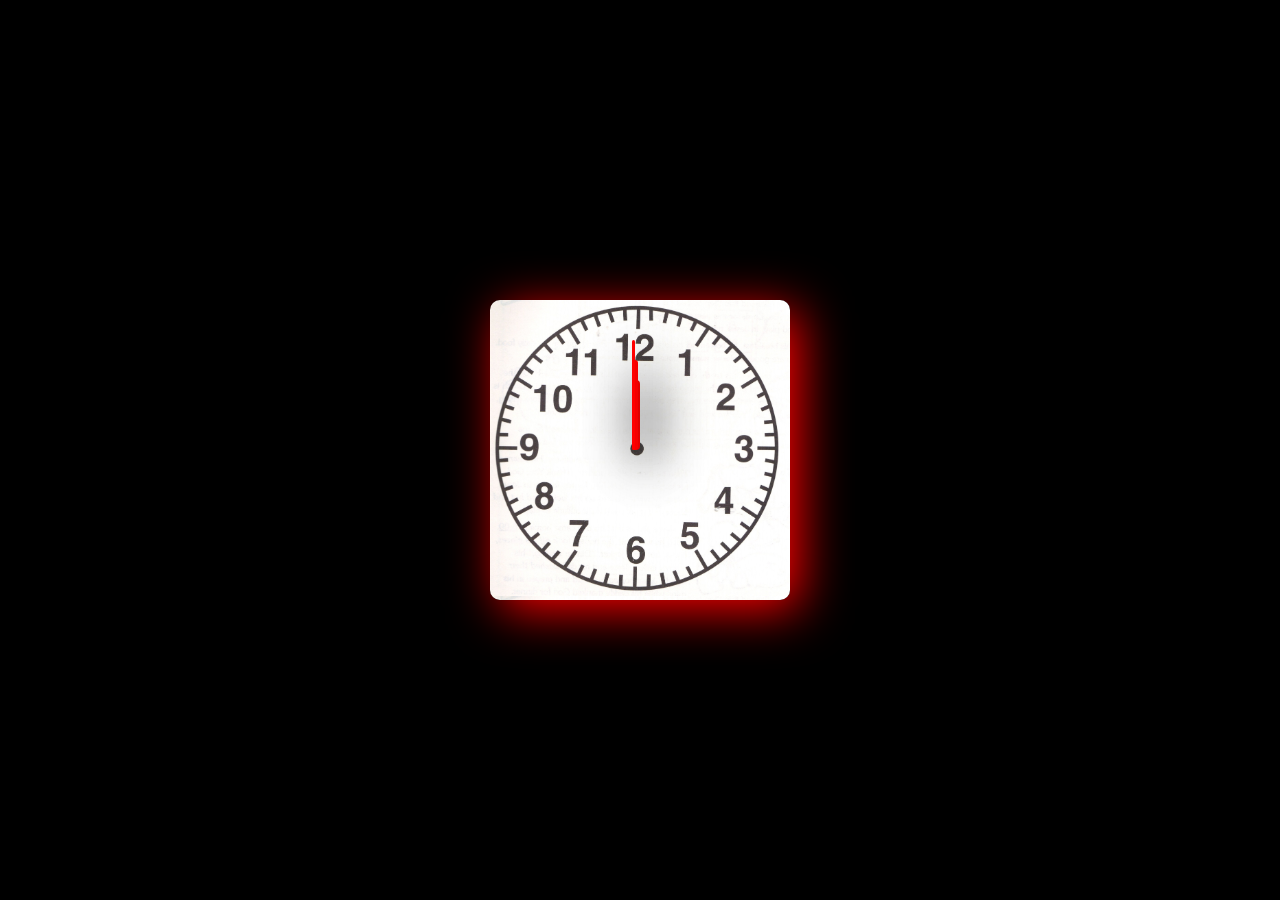
<file: analog clock/index.html>
<!DOCTYPE html>
<html lang="en">
<head>
    <meta charset="UTF-8">
    <meta name="viewport" content="width=device-width, initial-scale=1.0">
    <title>Analog Clock</title>
</head>
<style>
    *{margin: 0;padding: 0;}
    body{
        background-color: black;
    }
    .content{
        height: 100vh;
        display: flex;
        justify-content: center;
        align-items: center;
    }
    .clock{
        background-image: url("rTjKp5Kec.jpg");
        width: 300px;
        height: 300px;
        background-size: contain;
        position: absolute;
        box-shadow: 10px 10px 50px red;
        border-radius: 10px;
      
    }
    .hour, .minut , .sec{
        background-color: red;
        border-radius: 5px;
        transform-origin: bottom;
        box-shadow: 10px 10px 50px black;

    }
    .hour{
        height: 70px;
        width: 8px;
        position: absolute;
        top: 80px;
        left: 142px;
    }
    .minut{
        height: 90px;
        width: 6px;
        position:absolute;
        top: 60px;
        left: 142px;
    }
    .sec{
        height: 110px;
        width: 3px;
        position:absolute;
        top: 40px;
        left: 142px;
    }
 
</style>
<body>
    <div class="content">
        <div class="clock">
            <div class="hour"></div>
            <div class="minut"></div>
            <div class="sec"></div>
        </div>
    </div>
</body>
<script>
    setInterval(()=>{
        d= new Date()
        htime=d.getHours()
        mtime=d.getMinutes()
        stime=d.getSeconds()
        hrotation=30*htime+mtime/2
        mrotation=6*mtime
        srotation=6*stime
        // console.log(srotation)
        document.querySelector(".hour").style.transform=`rotate(${hrotation}deg)`
        document.querySelector(".minut").style.transform=`rotate(${mrotation}deg)`
        document.querySelector(".sec").style.transform=`rotate(${srotation}deg)`
    },1000)
</script>
</html>
</file>
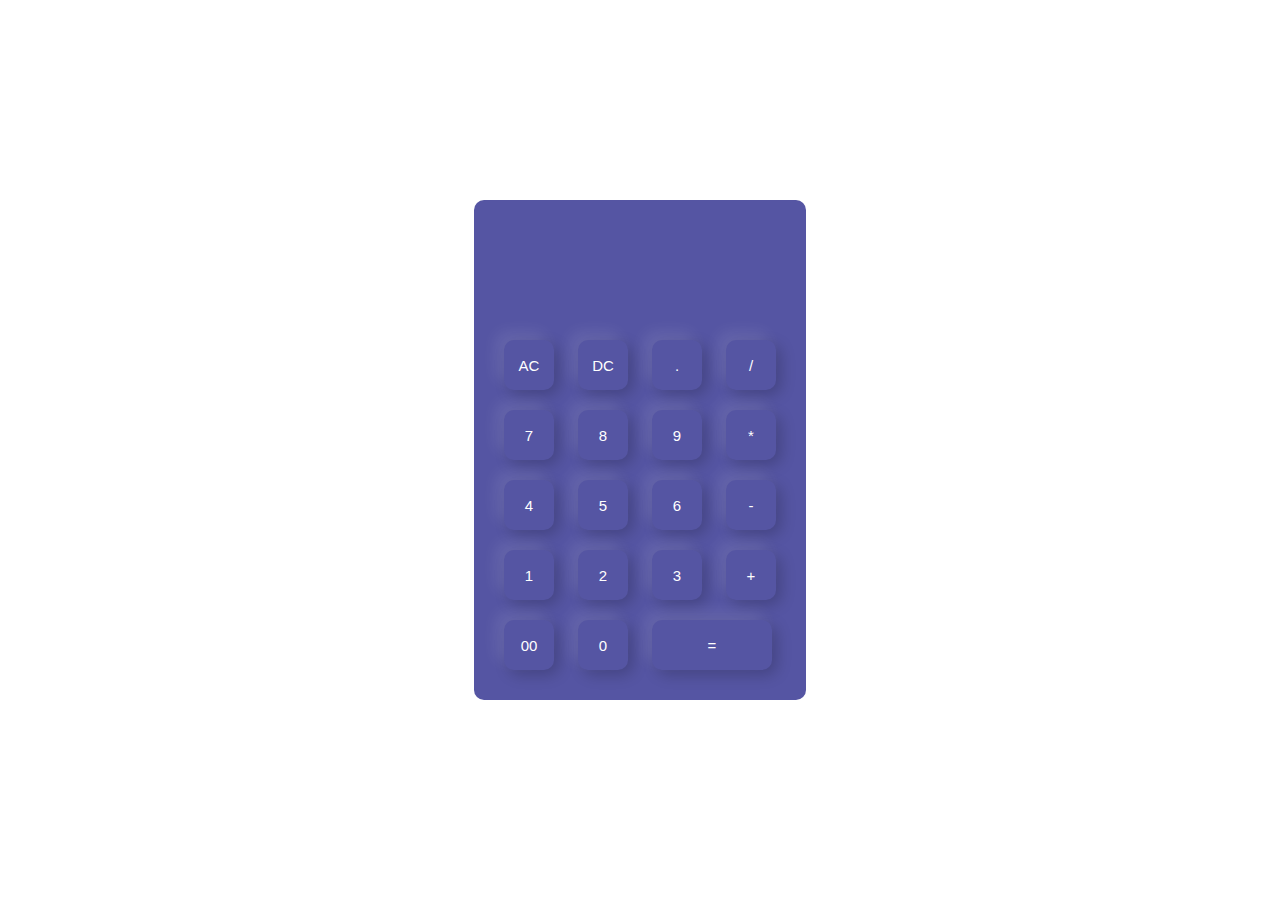
<file: calculator/index.html>
<!DOCTYPE html>
<html lang="en">
<head>
    <meta charset="UTF-8">
    <meta name="viewport" content="width=device-width, initial-scale=1.0">
    <title>Document</title>
</head>
<style>
    *{
        padding: 0;margin: 0;
    }
    .content{
        height: 100vh;
        display: flex;
        justify-content: center;
        align-items: center;
    }
    .calculator{
        background-color:rgb(85, 85, 163);
        margin: 10px;
        padding: 20px;
        border-radius: 10px;
    }
    .calculator form input{
        border: none;
        width: 50px;
        height: 50px;
        transition:  0.7s all;
        cursor: pointer;
        /* background-color: aqua; */
        background: transparent;
        color: white;
        margin: 10px;
        font-size: 15px;
        border-radius: 10px;
        box-shadow: -8px -8px 15px rgba(255, 255, 255, 0.1), 5px 5px 15px rgba(0, 0, 0, 0.2)
    }
    .display{
        display: flex;
        justify-content: flex-end;
        margin: 20px 0px;
    }
    form .display input{
        flex: 1;
        text-align: end;
        font-size: 35px;
        box-shadow: none;
    }
    .calculator form .equal{
        width: 120px;
    }
    .calculator form input:hover{
        background-color: white;
        /* mix-blend-mode: difference; */
        color: black;
        font-size: 18px;
    }
    @media (max-width: 360px) {
        .calculator form input{
            width: 40px;
            height: 40px;
        }
    }
</style>
<body>
    <div class="content">
        <div class="calculator">
            <form >
                <div class="display">
                    <input type="text" name="display">
                </div>
                <div>
                    <input type="button" value="AC" onclick ="display.value =''">
                    <input type="button" value="DC" onclick ="display.value= display.value.toString().slice(0,-1)">
                    <input type="button" value="." onclick ="display.value +='.'">
                    <input type="button" value="/" onclick ="display.value +='/'">
                </div>
                <div>
                    <input type="button" value="7" onclick ="display.value +='7'">
                    <input type="button" value="8"  onclick ="display.value +='8'">
                    <input type="button" value="9" onclick ="display.value +='9'">
                    <input type="button" value="*" onclick ="display.value +='*'">
                </div>
                <div>
                    <input type="button" value="4" onclick ="display.value +='4'">
                    <input type="button" value="5" onclick ="display.value +='5'">
                    <input type="button" value="6" onclick ="display.value +='6'">
                    <input type="button" value="-" onclick ="display.value +='-'">
                </div>
                <div>
                    <input type="button" value="1" onclick ="display.value +='1'">
                    <input type="button" value="2" onclick ="display.value +='2'">
                    <input type="button" value="3" onclick ="display.value +='3'">
                    <input type="button" value="+" onclick ="display.value +='+'">
                </div>
                <div>
                    <input type="button" value="00" onclick ="display.value +='00'">
                    <input type="button" value="0" onclick ="display.value +='0'">
                    <input type="button" value="=" class="equal" onclick ="display.value = eval(display.value)">
                </div>
            </form>
        </div>
    </div>
</body>
</html>
</file>
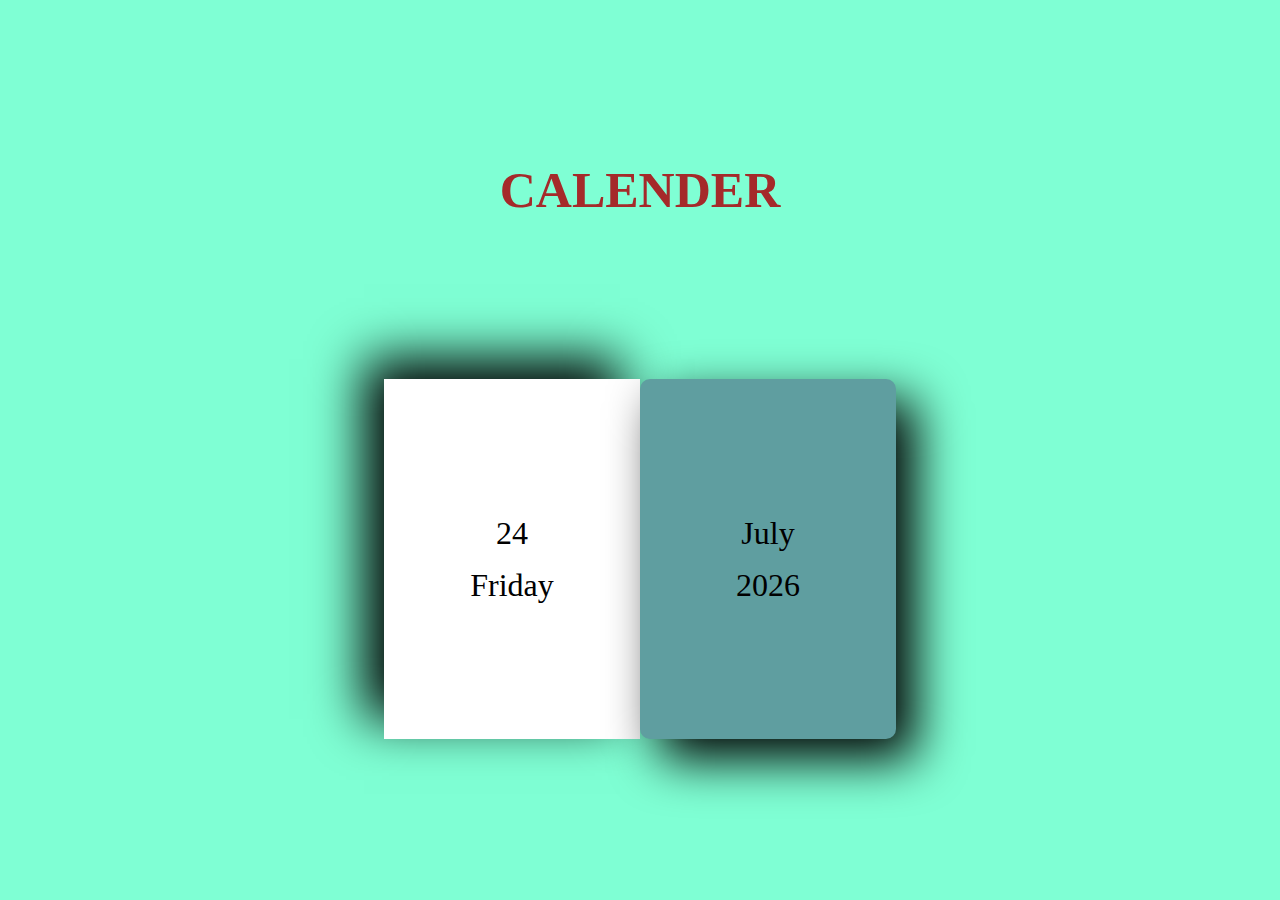
<file: calender/index.html>
<!DOCTYPE html>
<html lang="en">
<head>
    <meta charset="UTF-8">
    <meta name="viewport" content="width=device-width, initial-scale=1.0">
    <title>calender</title>
</head>
<style>
    *{
        padding: 0;margin: 0;
    }
    .container{
        height: 100vh;
        width: 100vw;
        display: flex;
        justify-content: space-evenly;
        flex-direction: column;

        align-items: center;
        background-color: aquamarine;

    }
    .calender{
        height: 40vh;
        width: 40vw;
        display: flex;
        justify-content: center;
        align-items: center;
        border-radius: 10px;
        cursor: pointer;
    }
    .right{
        width: 50%;
        height: 100%;
        background-color: white;
        font-size: xx-large;
        display: flex;
        justify-content: center;
        align-items: center;
        flex-direction: column;
        gap: 15px;
        box-shadow:  -20px -20px 50px black;
        transition: all 2s;
    }
    .left{
        display: flex;
        justify-content: center;
        align-items: center;
        flex-direction: column;
        gap: 15px;
        width: 50%;
        height: 100%;
        background-color:cadetblue;
        font-size: xx-large;
        border-radius: 10px;
        box-shadow:  20px 20px 50px black;
        transition: all 2s;
    }
    .left:hover{
        mix-blend-mode:color-dodge;
        color: black;

    }
    .right:hover{
        mix-blend-mode:color-dodge;
        color: black;
    }
    .container h1{
        color: brown;
        font-size: 50px;
    }
</style>
<body>
    <div class="container">
        <h1>CALENDER</h1>
        <div class="calender">
            <div class="right">
                <p class="date">01</p>
                <p class="day">sunday</p>
            </div>
            <div class="left">
                <p class="month">januarty</p>
                <p class="year">2020</p>
            </div>
        </div>
    </div>
</body>
<script>
    const today= new Date()
    let date = document.querySelector(".date")
    let day = document.querySelector(".day")
    let month = document.querySelector(".month")
    let year = document.querySelector(".year")

    const weekdays = ["Sunday","Monday","Tuesday","Wednesday","Thrusday","Friday","Saturday"]
    const allmonths=  [
    "January", "February", "March", "April",
    "May", "June", "July", "August",
    "September", "October", "November", "December"
]



    day.innerHTML = weekdays[today.getDay()]
    date.innerHTML = today.getDate()
    month.innerHTML = allmonths[today.getMonth()]
    year.innerHTML=today.getFullYear()

    console.log(today)
</script>
</html>
</file>
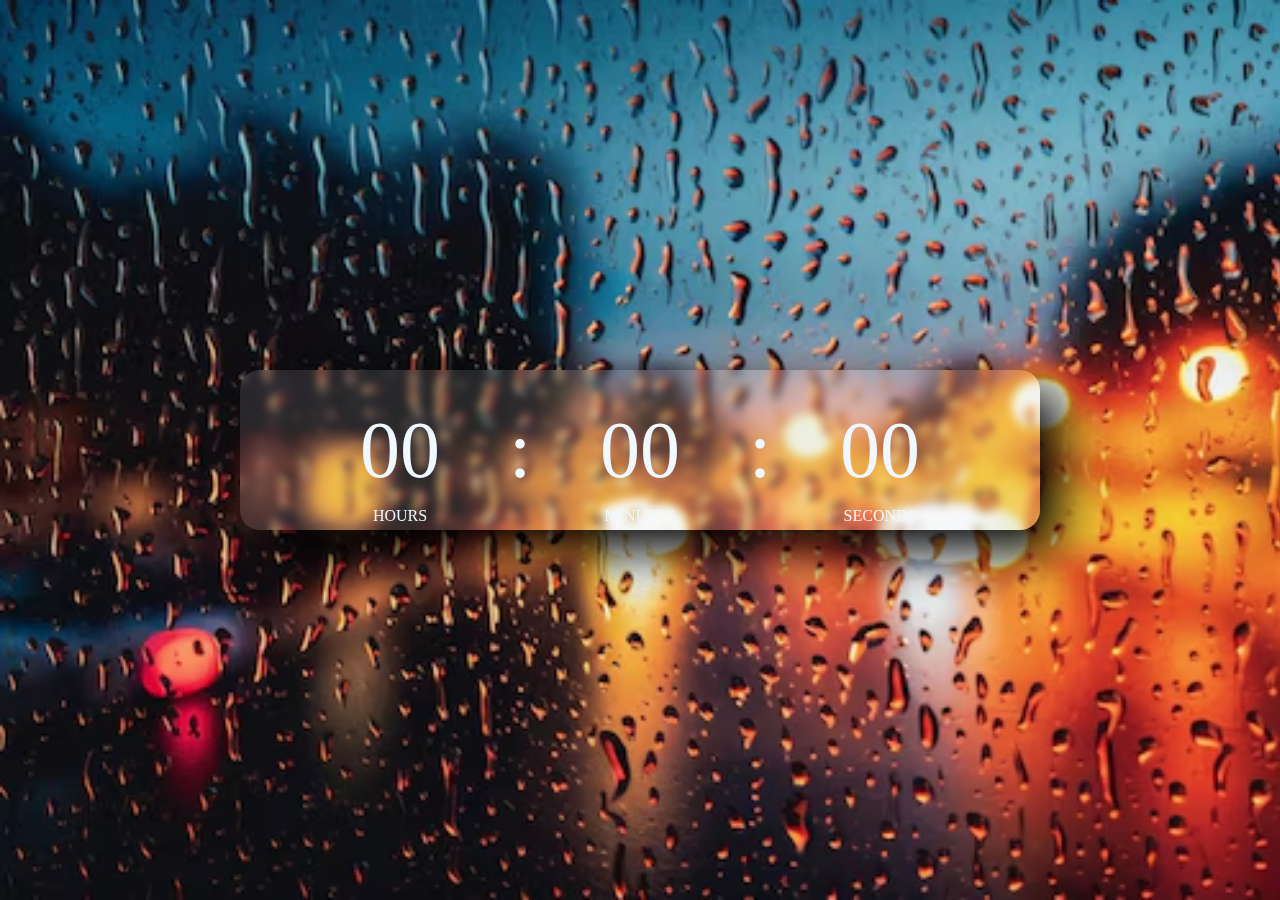
<file: CLOCK/index.html>
<!DOCTYPE html>
<html lang="en">
<head>
    <meta charset="UTF-8">
    <meta name="viewport" content="width=device-width, initial-scale=1.0">
    <title>Clock</title>
</head>
<style>
    *{
        padding: 0;margin: 0;
    }
    .content{
        width: 100%;
        min-height: 100vh;
        /* background: linear-gradient(35deg ,purple , rgb(70, 70, 236)); */
        background-image: url(rain-drops-window-background-wallpaper_783299-2653.avif);
        background-repeat: no-repeat;
        background-size: cover;
    }
    .clock{
        width: 800px;
        height: 160px;
        position: absolute;
        top: 50%;
        left: 50%;
        transform: translate(-50% , -50%);
   
    backdrop-filter: blur(5px); /* Adjust the blur strength */
    background-color: rgba(255, 255, 255, 0.1); /* Semi-transparent white */
    display: flex;
    justify-content: center;
    gap: 10px;
    border-radius: 20px;
    box-shadow: 20px 20px 50px black;
    

}
.clock span{
    font-size: 80px;
    width: 110px;
    display: flex;
    justify-content: center;
    align-items: center;
    position: relative;
    color: aliceblue;

    /* gap: 5px; */
}
.clock .hrs::after{
    content: "HOURS";
    font-size: medium;
    position: absolute;
    bottom: 5px;
    transform: translateX(-50%);
    left:50%;
}
.clock .min::after{
    content: "MINUTES";
    font-size: medium;
        position: absolute;
    bottom: 5px;
    transform: translateX(-50%);
    left:50%;
}
.clock .sec::after{
    content: "SECONDS";
    font-size: medium;
        position: absolute;
    bottom: 5px;
    transform: translateX(-50%);
    left:50%;
}



       
    
</style>
<body>
    <div class="content">
        <div class="clock">
            <span class="hrs">00</span>
            <span>:</span>
            <span class="min">00</span>
            <span>:</span>
            <span class="sec">00</span>
        </div>
    </div>
</body>
<script>
     let hrs = document.querySelector(".hrs")
     let min = document.querySelector(".min")
     let sec = document.querySelector(".sec")

     
     setInterval(()=>{
         let time =new Date()
        hrs.innerHTML=time.getHours()
        min.innerHTML=time.getMinutes()
        sec.innerHTML=time.getSeconds()
        console.log(time.getSeconds())
       
     },1000)
</script>
</html>
</file>
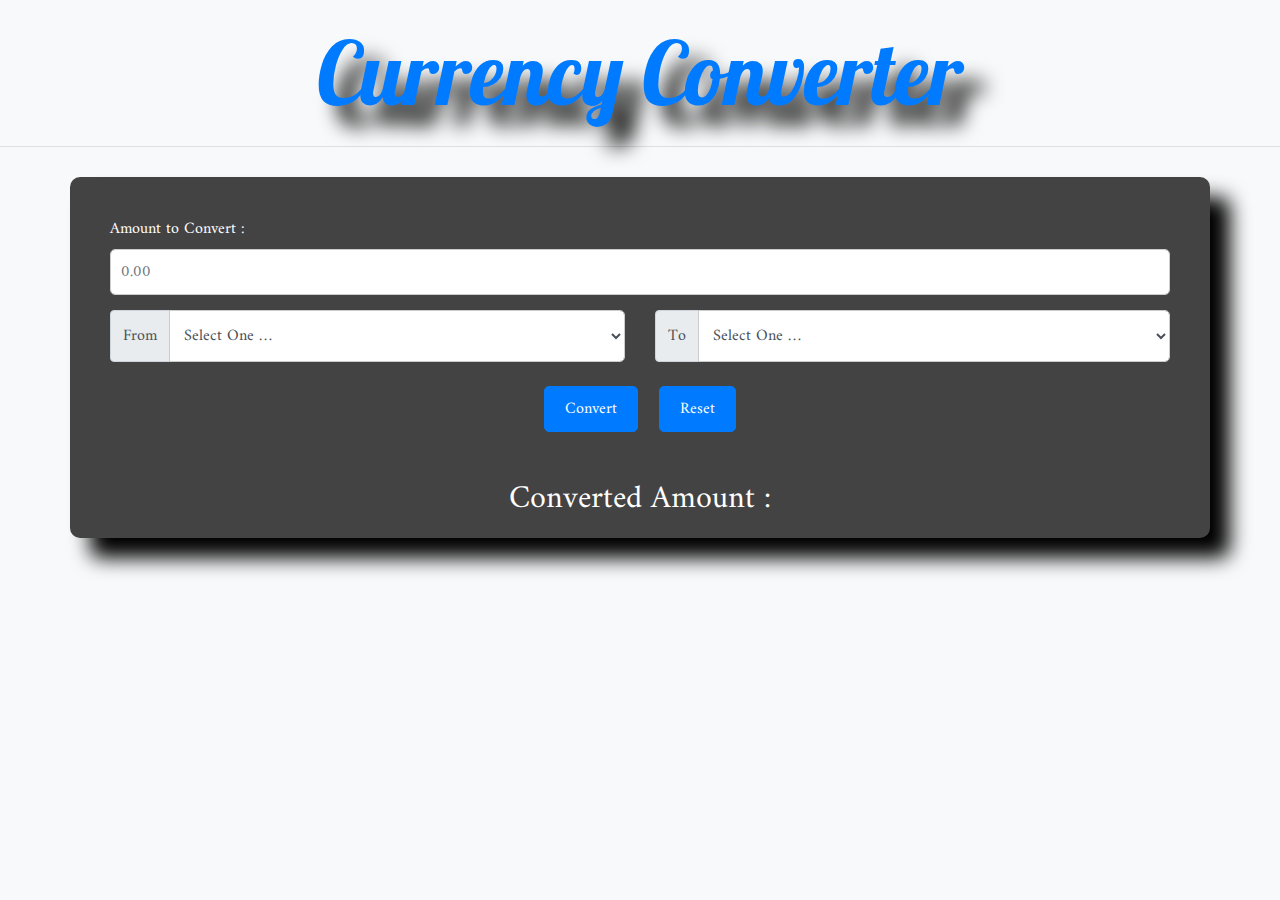
<file: curnnecy converter/index.html>
<!DOCTYPE html>
<html lang="en">

<head>
    <meta charset="UTF-8">
    <meta http-equiv="X-UA-Compatible" content="IE=edge">
    <meta name="viewport" content="width=device-width, initial-scale=1.0">
    <title>Currency Converter</title>
    <link rel="stylesheet" href=
"https://maxcdn.bootstrapcdn.com/bootstrap/4.5.2/css/bootstrap.min.css">
    <script src=
"https://ajax.googleapis.com/ajax/libs/jquery/3.5.1/jquery.min.js">
    </script>
    <script src=
"https://cdnjs.cloudflare.com/ajax/libs/popper.js/1.16.0/umd/popper.min.js">
    </script>
    <script src=
"https://maxcdn.bootstrapcdn.com/bootstrap/4.5.2/js/bootstrap.min.js">
    </script>

    <link rel="preconnect" href="https://fonts.gstatic.com">
    <link href=
"https://fonts.googleapis.com/css2?family=Amiri&family=Lobster&family=Pacifico&display=swap"
        rel="stylesheet">

    <link rel="stylesheet" href="style.css">
</head>

<body>

    <h1 class="heading text-center display-2">
        Currency Converter
    </h1>
    <hr>
    <div class="container">
        <div class="main">
            <div class="form-group">
                <label for="oamount">
                    Amount to Convert :
                </label>
                <input type="text" class="form-control searchBox" placeholder="0.00" id="oamount">
            </div>
            <div class="row">
                <div class="col-sm-6">
                    <div class="input-group mb-3">
                        <div class="input-group-prepend">
                            <span class="input-group-text">From</span>
                        </div>
                        <select class="form-control from" id="sel1">
                            <option value="">Select One …</option>
                            <option value="USD">USD</option>
                            <option value="AED">AED</option>
                            <option value="ARS">ARS</option>
                            <option value="AUD">AUD</option>
                            <option value="BGN">BGN</option>
                            <option value="BRL">BRL</option>
                            <option value="BSD">BSD</option>
                            <option value="CAD">CAD</option>
                            <option value="CHF">CHF</option>
                            <option value="CLP">CLP</option>
                            <option value="CNY">CNY</option>
                            <option value="COP">COP</option>
                            <option value="CZK">CZK</option>
                            <option value="DKK">DKK</option>
                            <option value="DOP">DOP</option>
                            <option value="EGP">EGP</option>
                            <option value="EUR">EUR</option>
                            <option value="FJD">FJD</option>
                            <option value="GBP">GBP</option>
                            <option value="GTQ">GTQ</option>
                            <option value="HKD">HKD</option>
                            <option value="HRK">HRK</option>
                            <option value="HUF">HUF</option>
                            <option value="IDR">IDR</option>
                            <option value="ILS">ILS</option>
                            <option value="INR">INR</option>
                            <option value="ISK">ISK</option>
                            <option value="JPY">JPY</option>
                            <option value="KRW">KRW</option>
                            <option value="KZT">KZT</option>
                            <option value="MVR">MVR</option>
                            <option value="MXN">MXN</option>
                            <option value="MYR">MYR</option>
                            <option value="NOK">NOK</option>
                            <option value="NZD">NZD</option>
                            <option value="PAB">PAB</option>
                            <option value="PEN">PEN</option>
                            <option value="PHP">PHP</option>
                            <option value="PKR">PKR</option>
                            <option value="PLN">PLN</option>
                            <option value="PYG">PYG</option>
                            <option value="RON">RON</option>
                            <option value="RUB">RUB</option>
                            <option value="SAR">SAR</option>
                            <option value="SEK">SEK</option>
                            <option value="SGD">SGD</option>
                            <option value="THB">THB</option>
                            <option value="TRY">TRY</option>
                            <option value="TWD">TWD</option>
                            <option value="UAH">UAH</option>
                            <option value="UYU">UYU</option>
                            <option value="ZAR">ZAR</option>
                        </select>
                    </div>
                </div>

                <div class="col-sm-6">
                    <div class="input-group mb-3">
                        <div class="input-group-prepend">
                            <span class="input-group-text">To</span>
                        </div>
                        <select class="form-control to" id="sel2">
                            <option value="">Select One …</option>
                            <option value="USD">USD</option>
                            <option value="AED">AED</option>
                            <option value="ARS">ARS</option>
                            <option value="AUD">AUD</option>
                            <option value="BGN">BGN</option>
                            <option value="BRL">BRL</option>
                            <option value="BSD">BSD</option>
                            <option value="CAD">CAD</option>
                            <option value="CHF">CHF</option>
                            <option value="CLP">CLP</option>
                            <option value="CNY">CNY</option>
                            <option value="COP">COP</option>
                            <option value="CZK">CZK</option>
                            <option value="DKK">DKK</option>
                            <option value="DOP">DOP</option>
                            <option value="EGP">EGP</option>
                            <option value="EUR">EUR</option>
                            <option value="FJD">FJD</option>
                            <option value="GBP">GBP</option>
                            <option value="GTQ">GTQ</option>
                            <option value="HKD">HKD</option>
                            <option value="HRK">HRK</option>
                            <option value="HUF">HUF</option>
                            <option value="IDR">IDR</option>
                            <option value="ILS">ILS</option>
                            <option value="INR">INR</option>
                            <option value="ISK">ISK</option>
                            <option value="JPY">JPY</option>
                            <option value="KRW">KRW</option>
                            <option value="KZT">KZT</option>
                            <option value="MVR">MVR</option>
                            <option value="MXN">MXN</option>
                            <option value="MYR">MYR</option>
                            <option value="NOK">NOK</option>
                            <option value="NZD">NZD</option>
                            <option value="PAB">PAB</option>
                            <option value="PEN">PEN</option>
                            <option value="PHP">PHP</option>
                            <option value="PKR">PKR</option>
                            <option value="PLN">PLN</option>
                            <option value="PYG">PYG</option>
                            <option value="RON">RON</option>
                            <option value="RUB">RUB</option>
                            <option value="SAR">SAR</option>
                            <option value="SEK">SEK</option>
                            <option value="SGD">SGD</option>
                            <option value="THB">THB</option>
                            <option value="TRY">TRY</option>
                            <option value="TWD">TWD</option>
                            <option value="UAH">UAH</option>
                            <option value="UYU">UYU</option>
                            <option value="ZAR">ZAR</option>
                        </select>
                    </div>
                </div>
            </div>

            <div class="text-center">

                <!-- convert button -->
                <button class="btn btn-primary convert m-2" type="submit">
                    Convert
                </button>
                <!-- reset button -->
                <button class="btn btn-primary m-2" onclick="clearVal()">
                    Reset
                </button>
            </div>

        </div>

        <div id="finalAmount" class="text-center">

            <!-- Display the converted amount -->
            <h2>Converted Amount :
                <span class="finalValue" style="color:green;">
                </span>
            </h2>
        </div>
    </div>

    <!-- linking script.js file -->
    <script src="script.js"></script>
</body>

</html>
</file>
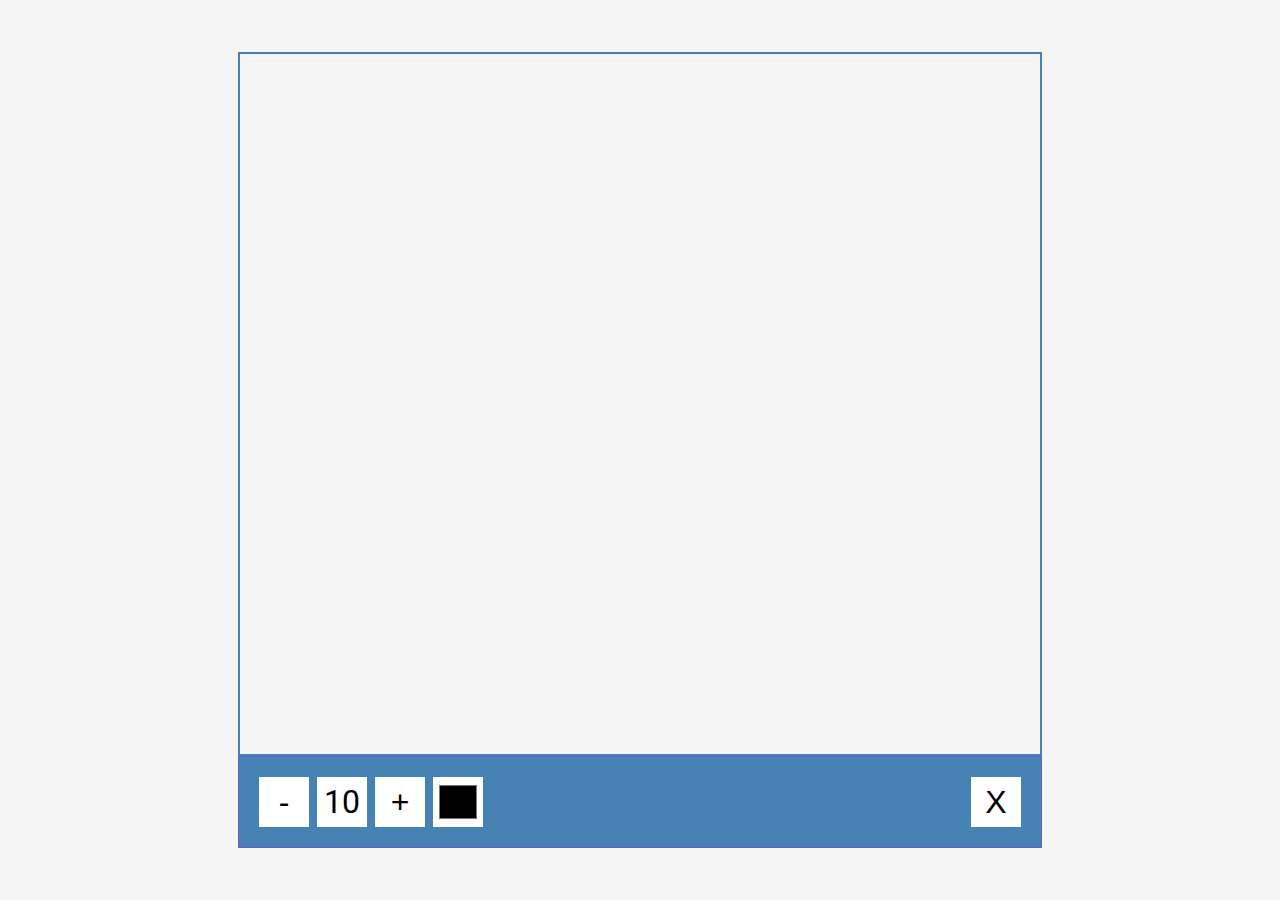
<file: drawing/index.html>
<!DOCTYPE html>
<html lang="en">
  <head>
    <meta charset="UTF-8" />
    <meta name="viewport" content="width=device-width, initial-scale=1.0" />
    <link rel="stylesheet" href="style.css" />
    <title>Drawing App</title>
  </head>
  <body>
    <canvas id="canvas" width="800" height="700"></canvas>
    <div class="toolbox">
      <button id="decrease">-</button>
      <span id="size">10</span>
      <button id="increase">+</button>
      <input type="color" id="color">
      <button id="clear">X</button>
    </div>

    <script src="script.js"></script>
  </body>
</html>
</file>
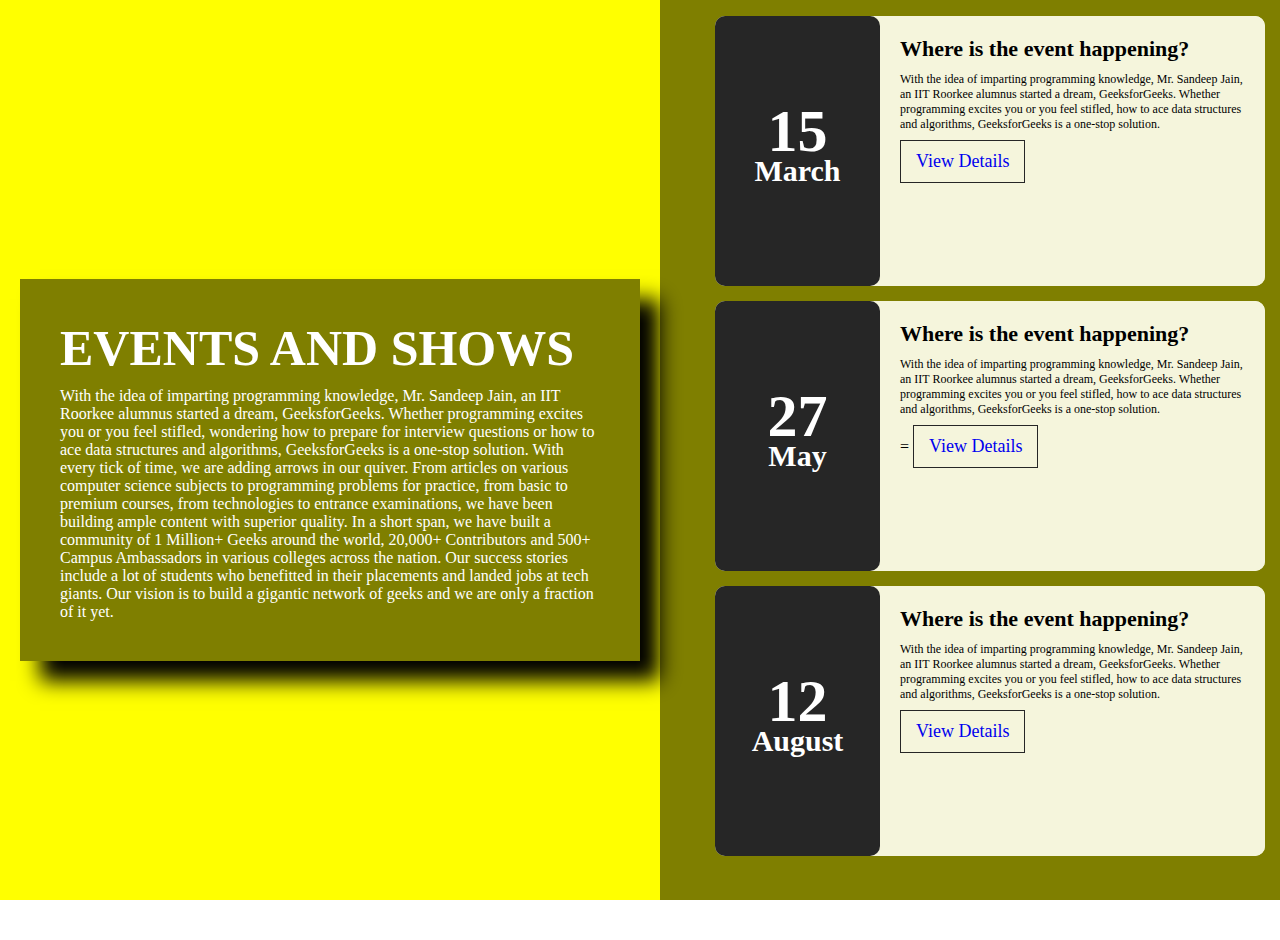
<file: event/index.html>
<!DOCTYPE html>
<html lang="en">

<head>
	<style>
		/* Styling the body */
		body {
			margin: 0;
			padding: 0;
		}
        section {
            height: 100vh ;
            width: 100vw;
            background-color: yellow;
            display: flex;
            /* flex-direction: column; */

        }
        section .leftBox{
            width: 50%;
            height: 100%;
            display: flex;
            align-items: center;
            justify-content: center;
            padding: 20px;

        }
        section .leftBox .content{
            color: #fff;
            background: rgba(0, 0, 0, 0.5);
            padding: 40px;
            transition: .5s;
			box-shadow: 20px 20px 20px black;
        }
        section .leftBox .content:hover {
                background: #e91e63;
            }
        section .leftBox .content h1 {
                margin: 0;
                padding: 0;
                font-size: 50px;
                text-transform: uppercase;
            }
            section .leftBox .content p {
                margin: 10px 0 0;
                padding: 0;
            }
        section .events {
            width: 50%;
            height: 100vh;
            background: rgba(0, 0, 0, 0.5);
        }
        section .events ul{

            list-style: none;
            /* padding: 20px; */
        }
        section .events ul li{
            list-style: none;
                background: beige;
               box-sizing: border-box;
                height: 30vh;
                margin: 15px ; 
                border-radius: 10px;
                
        }
        section .events ul li .time {
                position: relative;
                padding: 20px;
                background: #262626;
                box-sizing: border-box;
                width: 30%;
                height: 100%;
                float: left;
                text-align: center;
                transition: .5s;
                border-radius: 10px;
            }
            section .events ul li:hover .time {
                background: #e91e63;
            }
            section .events ul li .time h2 {
                position: absolute;
                margin: 0;
                padding: 0;
                top: 50%;
                left: 50%;
                transform: translate(-50%, -50%);
                color: #fff;
                font-size: 60px;
                line-height: 30px;
            }
            section .events ul li .time h2 span {
                font-size: 30px;
            }
            section .events ul li .details {
                padding: 20px;
                background:beige;
                box-sizing: border-box;
                width: 70%;
                height: 100%;
                float: left;
                border-radius: 10px;
            }
            section .events ul li .details h3 {
                position: relative;
                margin: 0;
                padding: 0;
                font-size: 22px;
            }
            section .events ul li .details p {
                position: relative;
                margin: 10px 0 0;
                padding: 0;
                font-size: 12px;
            }
            section .events ul li .details a {
                display: inline-block;
                text-decoration: none;
                padding: 10px 15px;
                border: 1.5px solid #262626;
                margin-top: 8px;
                font-size: 18px;
                transition: .5s;
            }
            section .events ul li .details a:hover {
                background: #e91e63;
                color: #fff;
                border-color: #e91e63;
            } 
			@media (width <500px) {
				section .events ul li .details p {
					font-size: 16px;
				}
			}
   
	</style>
</head>

<body>
	<section>
		<div class="leftBox">
			<div class="content">
				<h1>
					Events and Shows
				</h1>
				<p>
					With the idea of imparting programming
					knowledge, Mr. Sandeep Jain, an IIT
					Roorkee alumnus started a dream,
					GeeksforGeeks. Whether programming
					excites you or you feel stifled,
					wondering how to prepare for
					interview questions or
					how to ace data structures and
					algorithms, GeeksforGeeks is a
					one-stop solution. With every
					tick of time, we are adding arrows
					in our quiver. From articles on
					various computer science subjects
					to programming problems for practice,
					from basic to premium courses, from
					technologies to entrance examinations,
					we have been building ample content
					with superior quality. In a short
					span, we have built a community of
					1 Million+ Geeks around the world, 20,000+
					Contributors and 500+ Campus Ambassadors
					in various colleges across the nation.
					Our success stories include a lot of
					students who benefitted in their
					placements and landed jobs at tech
					giants. Our vision is to build a gigantic
					network of geeks and we are only a
					fraction of it yet.
				</p>
			</div>
		</div>
		<div class="events">
			<ul>
				<li>
					<div class="time">
						<h2>
							15 <br><span>March</span>
						</h2>
					</div>
					<div class="details">
						<h3>
							Where is the event happening?
						</h3>
						<p>
							With the idea of imparting programming
							knowledge, Mr. Sandeep Jain, an IIT
							Roorkee alumnus started a dream,
							GeeksforGeeks. Whether programming
							excites you or you feel stifled,
							how to ace data structures and
							algorithms, GeeksforGeeks is a
							one-stop solution.
						</p>
						<a href="#">View Details</a>
					</div>
					<div style="clear: both;"></div>
				</li>
				<li>
					<div class="time">
						<h2>
							27 <br><span>May</span>
						</h2>
					</div>
					<div class="details">
						<h3>
							Where is the event happening?
						</h3>
						<p>
							With the idea of imparting programming
							knowledge, Mr. Sandeep Jain, an IIT
							Roorkee alumnus started a dream,
							GeeksforGeeks. Whether programming
							excites you or you feel stifled,
							how to ace data structures and
							algorithms, GeeksforGeeks is a
							one-stop solution.
						</p>=
						<a href="#">View Details</a>
					</div>
					<div style="clear:both;"></div>
				</li>
				<li>
					<div class="time">
						<h2>
							12 <br><span>August</span>
						</h2>
					</div>
					<div class="details">
						<h3>
							Where is the event happening?
						</h3>
						<p>
							With the idea of imparting programming
							knowledge, Mr. Sandeep Jain, an IIT
							Roorkee alumnus started a dream,
							GeeksforGeeks. Whether programming
							excites you or you feel stifled,
							how to ace data structures and
							algorithms, GeeksforGeeks is a
							one-stop solution.
						</p>
						<a href="#">View Details</a>
					</div>
					<div style="clear:both;"></div>
				</li>
			</ul>
		</div>
	</section>
</body>

</html>
</file>
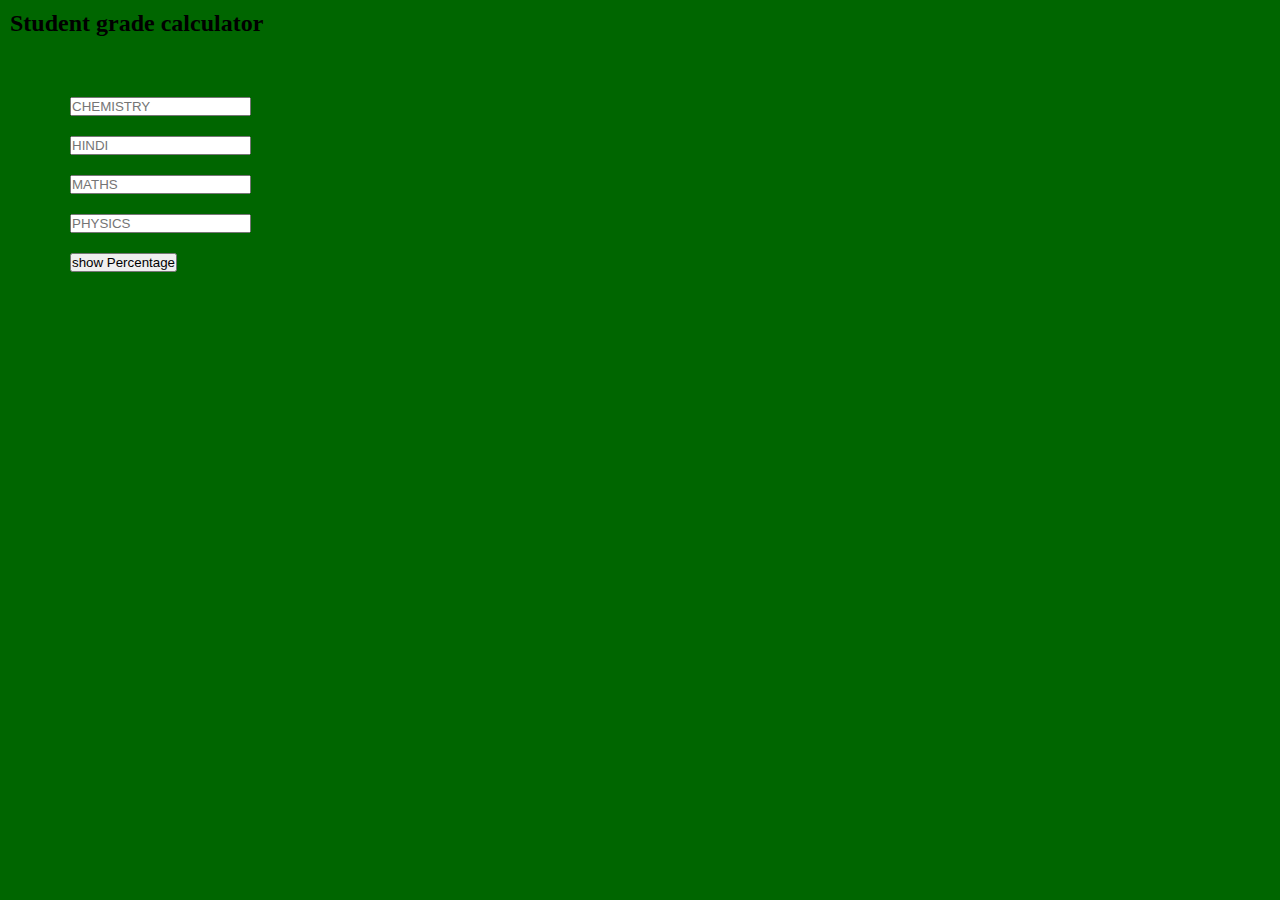
<file: grade calculator/index.html>
<!DOCTYPE html> 
<html> 
<head> 
	<title>student calculate</title> 
	<!-- link for font -->
	<link
	href= 
"https://fonts.googleapis.com/css?family=Righteous&display=swap"
	rel="stylesheet"
	/> 
	<link rel="stylesheet" href="style.css" /> 
</head> 
<body> 
	<!-- main html -->
	<div class="container"> 
	<h1>Student grade calculator</h1> 
	<div class="screen-body-item"> 
		<div class="app"> 
		<div class="form-group"> 
			<!-- option for taking the input -->
			<input
			type="text"
			class="form-control"
			placeholder="CHEMISTRY"
			id="chemistry"
			/> 
		</div> 
		<div class="form-group"> 
			<input
			type="text"
			class="form-control"
			placeholder="HINDI"
			id="hindi"
			/> 
		</div> 
		<div class="form-group"> 
			<input
			type="text"
			class="form-control"
			placeholder="MATHS"
			id="maths"
			/> 
		</div> 
		<div class="form-group"> 
			<input
			type="text"
			class="form-control"
			placeholder="PHYSICS"
			id="phy"
			/> 
		</div> 
		<div> 
			<input
			type="button"
			value="show Percentage"
			class="form-button"
			onclick="calculate()"
			/> 
		</div> 
		</div> 
	</div> 
	<!-- for showing the result-->
	<div class="form-group showdata"> 
		<p id="showdata"></p> 
	</div> 
	</div> 
	<!--adding external javascript file-->
	<script src="script.js"></script> 
</body> 
</html>
</file>
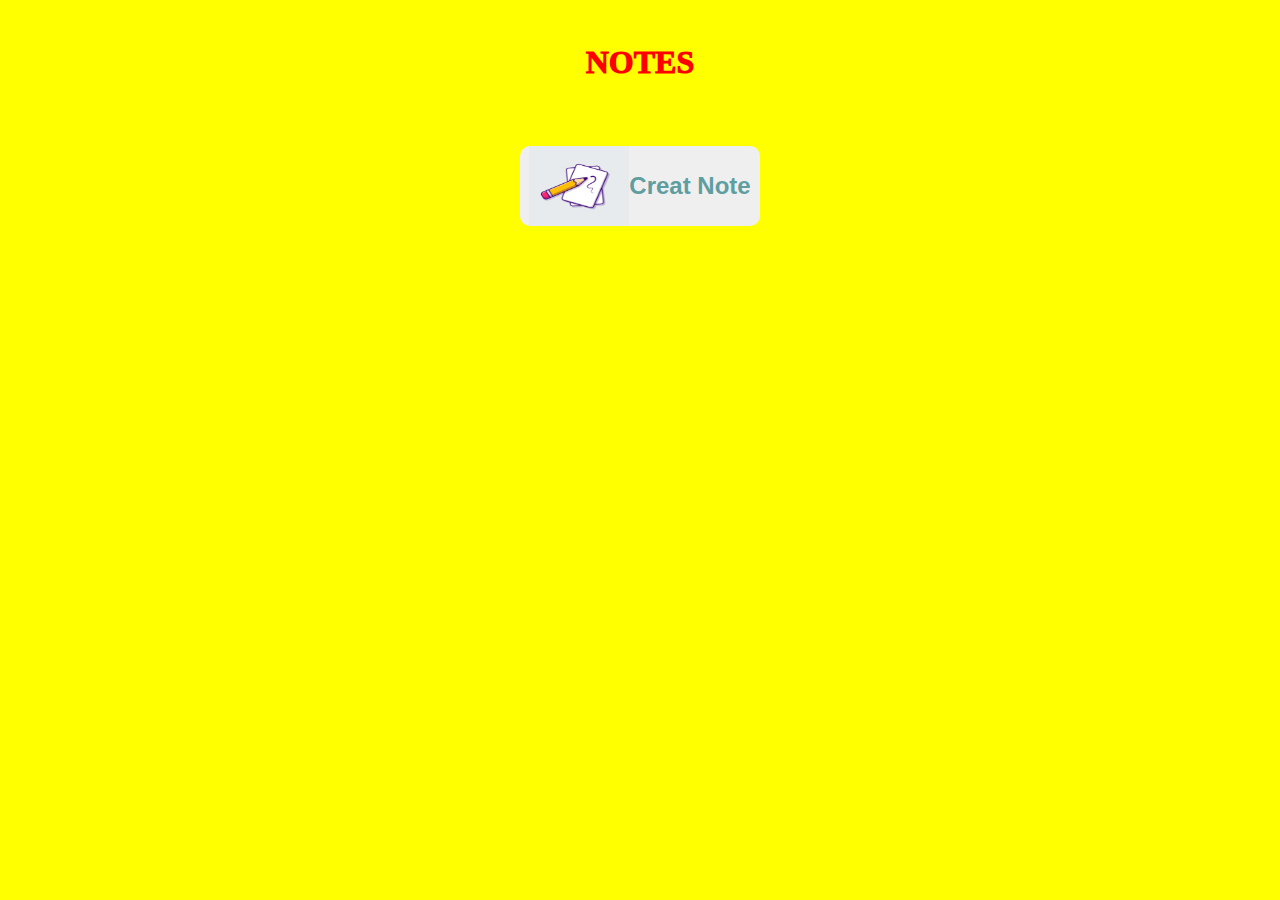
<file: notes site/index.html>
<!DOCTYPE html>
<html lang="en">
<head>
    <meta charset="UTF-8">
    <meta name="viewport" content="width=device-width, initial-scale=1.0">
    <title>Notes SIte</title>
</head>
<style>
    *{
        padding: 0;margin: 0;
    }
    .hero{
        width: 100vw;
        min-height: 100vh;
        background-color: yellow;
    }
    .content{
     /* width: 70vw;
     height: 70vh; */
     height: 30vh;
     display: flex;
     justify-content: space-evenly;
     align-items: center;
     flex-direction: column;
     gap: 20px;
    }
    .content h1 {
        color: red;
        font-weight: 1000;
    }
    .btn{
        width: 240px;
        height: 80px;
        border: none;
        border-radius: 10px;
        font-size: x-large;
        display: flex;
        justify-content: center;
        text-align: center;
        align-items: center;
        font-weight: bolder;
        color: cadetblue;
    }
    .btn img{
        width: 100px;
        height: 80px;
    }
    .notes-container{
        width: 100vw;
        min-height: 70vh;  display: flex;
        flex-wrap: wrap;
        align-items: center;
        justify-content: center;
        
    }
    .notes{
        background: url(8893224.png);
        background-size: contain;
        width: 300px;
        height: 300px;
        /* display: flex;
        justify-content: center;
        align-items: center; */
      
    }
    .notes img{
        width: 50px;
        height: 50px;
        position: relative;
        top: 56px;
        left: 195px;
    }
    .notes p{
    height: 122px;
    width: 190px;
    /* background-color: red; */
    top: 45px;
    /* positoin: relative; */
    position: relative;
    left: 54px;
     
    }
</style>
<body>
    <div class="hero">
        <div class="content">
            <h1> NOTES</h1>
            <button class="btn"> <img src="19468018.jpg" alt=""> Creat Note</button>
        </div>
        <div class="notes-container">
            <!-- <div class="notes">
                <img src="open-scissors-icon-isolated.png" alt="">
                <p contenteditable="true"></p>
            </div> -->
  
        </div>
    </div>
</body>
<script>
    const notescontainer = document.querySelector(".notes-container")
    const btn = document.querySelector(".btn")

    function updatestorage(){
        localStorage.setItem("notes",notescontainer.innerHTML)
    }
    function shownotes(){
        notescontainer.innerHTML = localStorage.getItem("notes")
    }
    shownotes()

    btn.addEventListener("click",()=>{
        let notesdiv= document.createElement("div")
        let notesp= document.createElement("p")
        let notesimg= document.createElement("img")
        notesdiv.className = "notes"
        notesp.className = "input-box"
        notesp.setAttribute("contenteditable","true")
        notesimg.src= "cut.png"
        notesdiv.appendChild(notesimg);
        notesdiv.appendChild(notesp)
        notescontainer.appendChild(notesdiv)

    })
    notescontainer.addEventListener("click",function(e){
        if(e.target.tagName === "IMG"){
            e.target.parentElement.remove()
            updatestorage()

        }
        else if(e.target.tagName==="p"){
            notes = document.querySelectorAll(".input-box")
            notes.forEach(nt=> {
                nt.onkeyup = function(){
                    updatestorage()
                }
            });
        }
    })

</script>
</html>
</file>
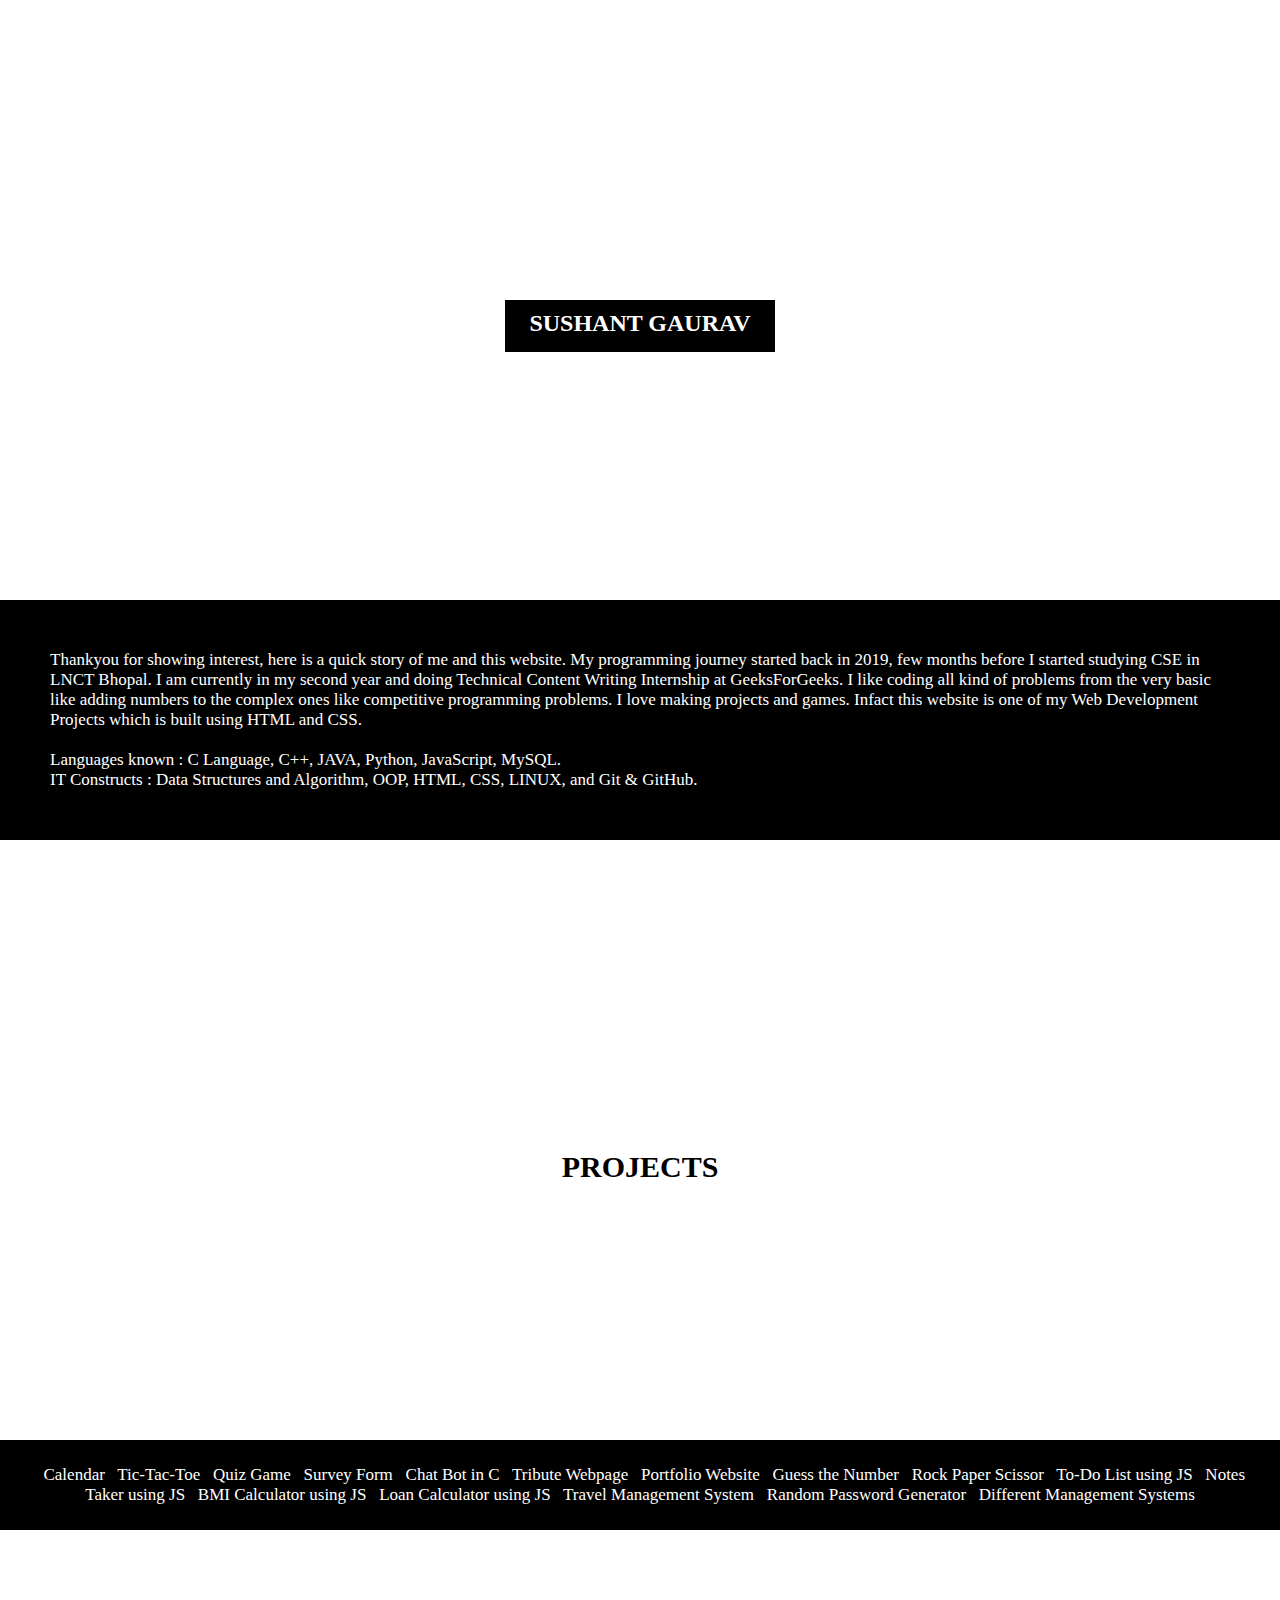
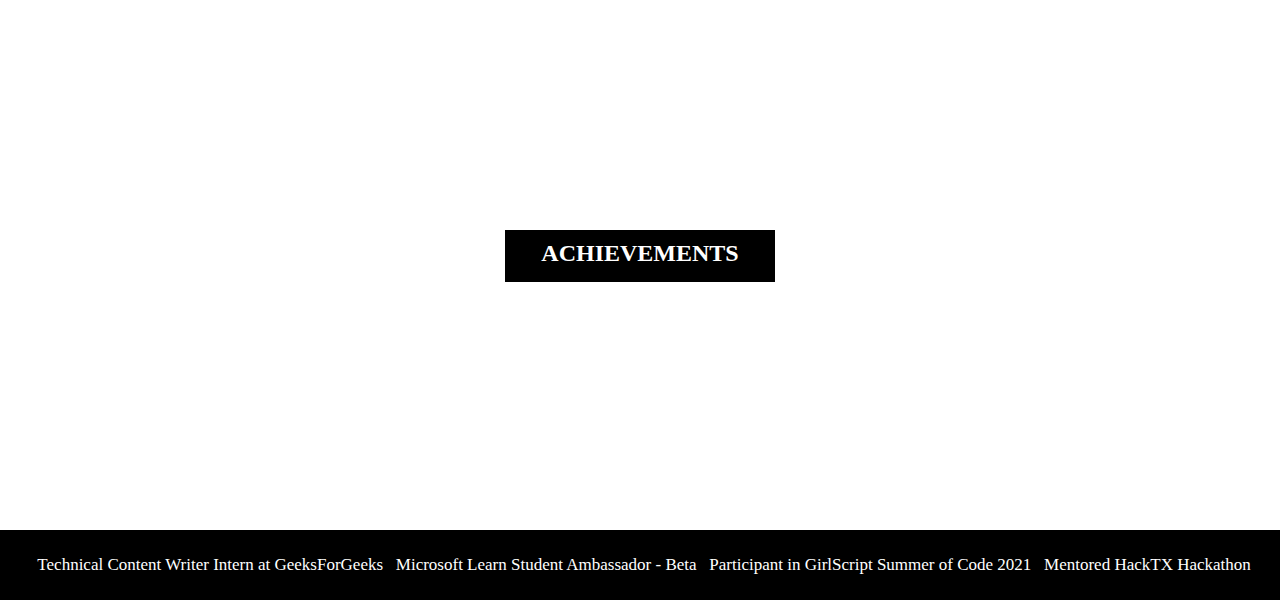
<file: paralex page/index.html>
<!DOCTYPE html>
<html lang="en">
  
<head>
    <style>

        /* Styling the body */
        * {
            margin: 0px;
            padding: 0px;
        }

        /* Styling the first parallax's 
        height, width and background color */
        .parallax-1 {
            width: 100%;
            height: 600px;
            background: url(
'https://media.geeksforgeeks.org/wp-content/uploads/20210402175040/back22.jpg');
            background-size: 100% 100%;
            background-attachment: fixed;
        }

        /* Styling the title of first parallax */
        .parallax-1 h2 {
            margin: auto;
            position: relative;
            left: 500x;
            top: 300px;
            width: 250px;
            height: 32px;
            padding: 10px;
            background-color: black;
            color: white;
            text-align: center;
        }

        /* Styling the second parallax's 
        height, width and background color */
        .parallax-2 {
            width: 100%;
            height: 600px;
            background: url(
'https://media.geeksforgeeks.org/wp-content/uploads/20210402175040/back22.jpg');
            background-size: 100% 100%;
            background-attachment: fixed;
        }

        /* Styling the title of second parallax */
        .parallax-2 h2 {
            margin: auto;
            position: relative;
            left: 500x;
            top: 300px;
            width: 250px;
            height: 37px;
            padding: 10px;
            background-color: white;
            color: black;
            text-align: center;
            font-size: 30px;
            font-family: Verdana;
        }

        /* Styling the content or paragraph */
        .para-1 {
            padding: 50px;
            background-color: black;
            color: white;
            font-size: 17px;
        }

        /* Styling the content or paragraph */
        .para-2 {
            text-align: center;
            padding: 25px;
            font-size: 17px;
            font-family: Verdana;
            background-color: black;
            color: white;
        }
    </style>
</head>

<body>

    <!-- Giving title of the first parallax -->
    <div class="parallax-1">
        <h2>SUSHANT GAURAV</h2>
    </div>

    <!--Content of first parallax -->
    <div class="para-1">
        <p>
            Thankyou for showing interest, 
            here is a quick story of me and
            this website. My programming 
            journey started back in 2019, 
            few months before I started 
            studying CSE in LNCT Bhopal. 
            I am currently in my second 
            year and doing Technical 
            Content Writing Internship
            at GeeksForGeeks. I like 
            coding all kind of problems 
            from the very basic like adding 
            numbers to the complex ones like
            competitive programming problems.
            I love making projects and games.
            Infact this website is one of my 
            Web Development Projects which 
            is built using HTML and CSS.<br>
            <br>Languages known : C Language, 
            C++, JAVA, Python, JavaScript, 
            MySQL.<br> IT Constructs : Data 
            Structures and Algorithm, OOP, 
            HTML, CSS, LINUX, and Git & GitHub.
        </p>
    </div>

    <!-- Giving title of the first parallax -->
    <div class="parallax-2">
        <h2>PROJECTS</h2>
    </div>

    <!--Content of first parallax -->
    <div class="para-2">
        <p>
            &nbsp; Calendar &nbsp; 
            Tic-Tac-Toe &nbsp; 
            Quiz Game &nbsp; 
            Survey Form &nbsp; 
            Chat Bot in C &nbsp; 
            Tribute Webpage &nbsp; 
            Portfolio Website &nbsp; 
            Guess the Number &nbsp; 
            Rock Paper Scissor &nbsp;
            To-Do List using JS &nbsp; 
            Notes Taker using JS &nbsp; 
            BMI Calculator using JS &nbsp;
            Loan Calculator using JS &nbsp; 
            Travel Management System &nbsp; 
            Random Password Generator &nbsp; 
            Different Management Systems
        </p>
    </div>

    <!--This will be same as first parallax-->
    <div class="parallax-1">
        <h2>ACHIEVEMENTS</h2>
    </div>

    <div class="para-2">
        <p>
            &nbsp; Technical Content Writer 
            Intern at GeeksForGeeks 
            &nbsp; Microsoft Learn Student 
            Ambassador - Beta &nbsp; 
            Participant in GirlScript Summer 
            of Code 2021 &nbsp; 
            Mentored HackTX Hackathon
        </p>
    </div>
</body>
  
</html>
</file>
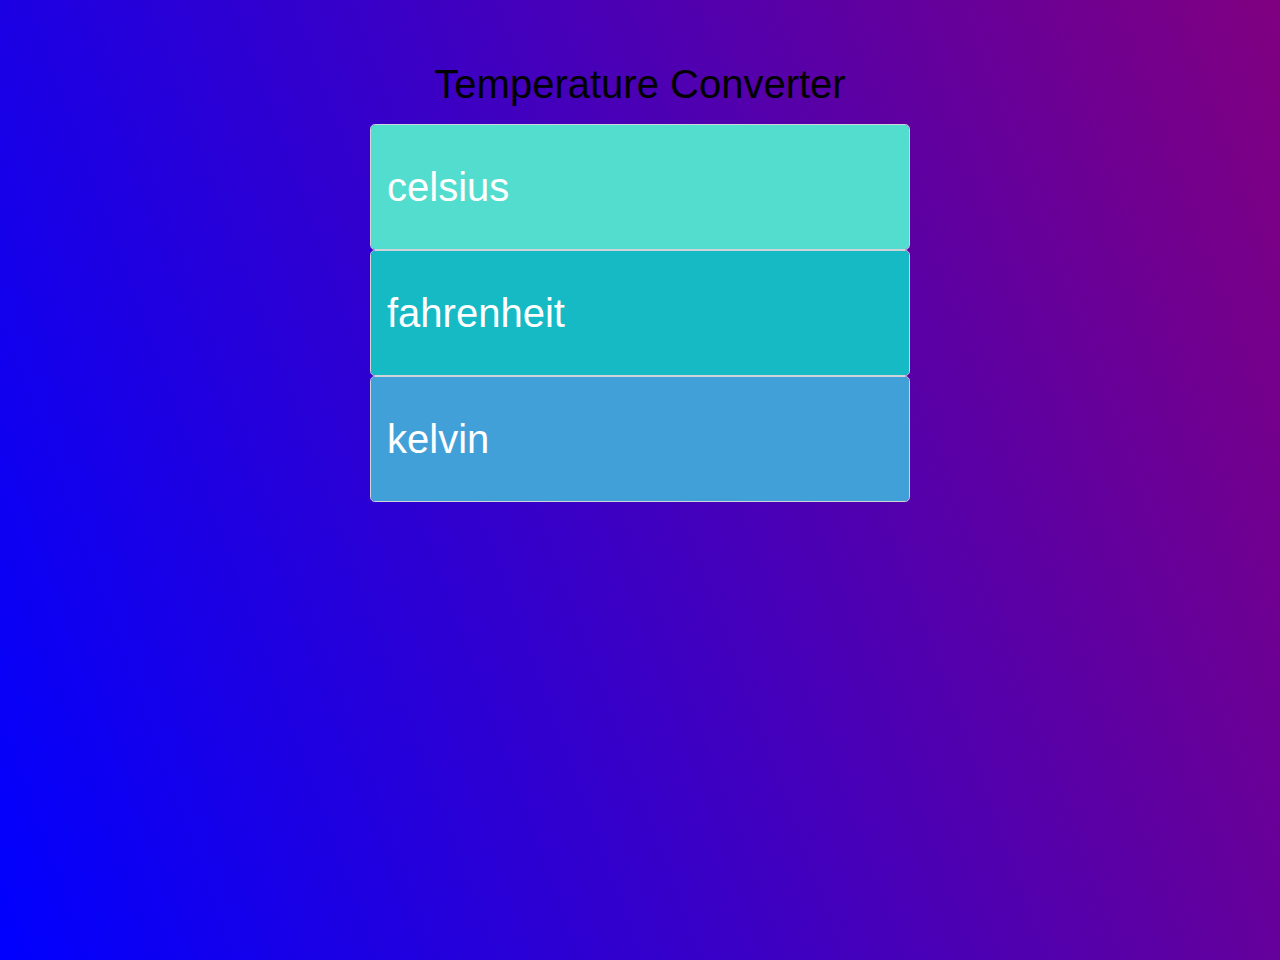
<file: tamperature converter/index.html>
<!DOCTYPE html>
<html lang="en">
<head>
  <meta charset="UTF-8">
  <meta name="viewport" content="width=device-width, initial-scale=1.0">
  <meta http-equiv="X-UA-Compatible" content="ie=edge">

  <link rel="stylesheet" href="https://maxcdn.bootstrapcdn.com/bootstrap/4.0.0/css/bootstrap.min.css" integrity="sha384-Gn5384xqQ1aoWXA+058RXPxPg6fy4IWvTNh0E263XmFcJlSAwiGgFAW/dAiS6JXm" crossorigin="anonymous">
  <link rel="stylesheet" href="style.css">

  <title>Temperature Converter</title>

</head>
<body>

  <div class="container">
    <div class="row justify-content-md-center">
      <div class="col-md-6 text-center">
        <h1>Temperature Converter</h1>

        <div id="celsius">
          <input type="number" class="form-control form-control-lg form-padding" id="input-celsius" placeholder="celsius">

        </div>

        <div id="fahrenheit">
          <input type="number" class="form-control form-control-lg form-padding" id="input-fahrenheit" placeholder="fahrenheit">

        </div>

        <div id="kelvin">
          <input type="number" class="form-control form-control-lg form-padding" id="input-kelvin" placeholder="kelvin">

        </div>

      </div>

    </div>


  </div>

  <script src="main.js" charset="utf-8"></script>
</body>
</html>
</file>
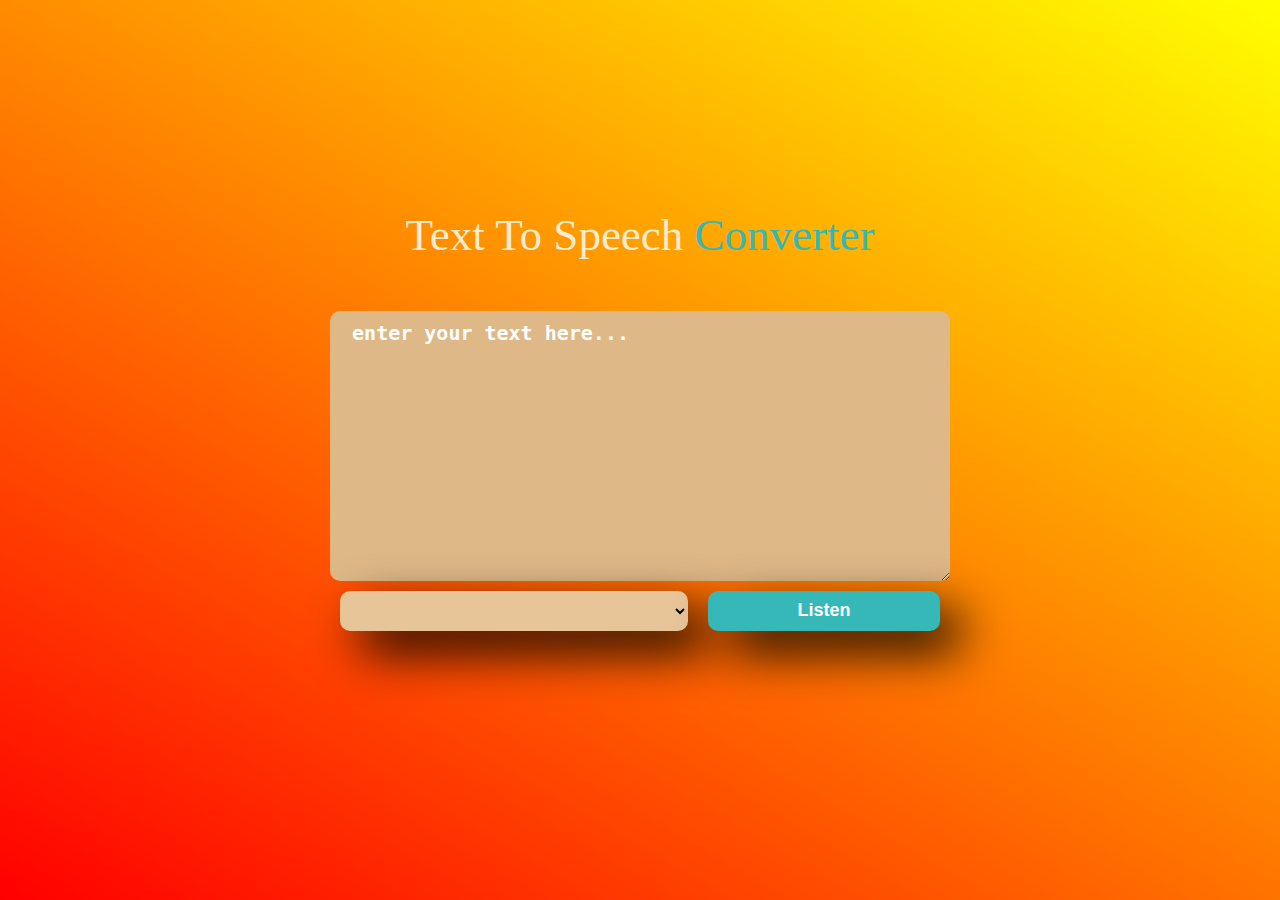
<file: text to speach/index.html>
<!DOCTYPE html>
<html lang="en">
<head>
    <meta charset="UTF-8">
    <meta name="viewport" content="width= , initial-scale=1.0">
    <title>Text to speech</title>
</head>
<style>
    *{
        padding: 0;
        margin: 0;
    }
    .container{
        width: 100%;
        height: 100vh;
        background: linear-gradient(30deg,red,yellow);
        display: flex;
        align-items: center;
        justify-content: center;
        flex-direction: column;
    }
    .container h1{
        font-size: 45px;
        font-weight: 500;
        color: blanchedalmond;
        margin-top: -51px;
        margin-bottom:50px ;
    }
    .container textarea{
        background-color: burlywood;
        border: none;
        width: 600px;
        height: 250px;
        font-size: 15px;
        padding: 10px;
        color: white;
        border-radius: 10px;
    }
    .container textarea::placeholder{
        color: white;
        font-size: 20px;
        font-weight:bolder
    }
    @media (max-width:600px) {
        .container textarea{
            width: 300px;
        }
        .container .btns{
            width: 300px;
            
        }
        .container h1{
            margin-left: 20px;
        }
    }
    .btns{
        display: flex;
        align-items: center;
        gap: 20px;
        width: 600px;
        height: 60px;
    }
    .btns select{
        width: 60%;
        background-color: rgb(231, 197, 153);
        border: none;
        border-radius: 10px;
        height: 40px;
        box-shadow: 20px 20px 50px black;
        /* color: white; */
    }
    .btns button{
        width: 40%;
        background-color:rgb(54, 184, 184);
        border: none;
        border-radius: 10px;
        height: 40px;
        color: white;
        font-weight: bolder;
        box-shadow: 20px 20px 50px black;
        font-size: large;
    }
    .container h1 span{
        color:rgb(54, 184, 184);
    }
</style>
<body>
    <div class="container">
        <h1>Text To Speech <span>  Converter</span></h1>
        <textarea placeholder=" enter your text here..."></textarea>
        <div class="btns">
            <select></select>
            <button>Listen</button>
        </div>
    </div>
</body>
<script>
    let speech = new SpeechSynthesisUtterance()
    let voices =[];
    let voiceselect =document.querySelector("select")

    window.speechSynthesis.onvoiceschanged=()=>{
        voices =window.speechSynthesis.getVoices()
        speech.voice=voices[0]

        voices.forEach((voice , i)=>(voiceselect.options[i]=new Option(voice.name , i)))
    }

    voiceselect.addEventListener("change",()=>{
        speech.voice = voices[voiceselect.value];
    })

    document.querySelector("button").addEventListener("click",()=>{
        speech.text= document.querySelector("textarea").value
        window.speechSynthesis.speak(speech)
    })
</script>

</html>
</file>
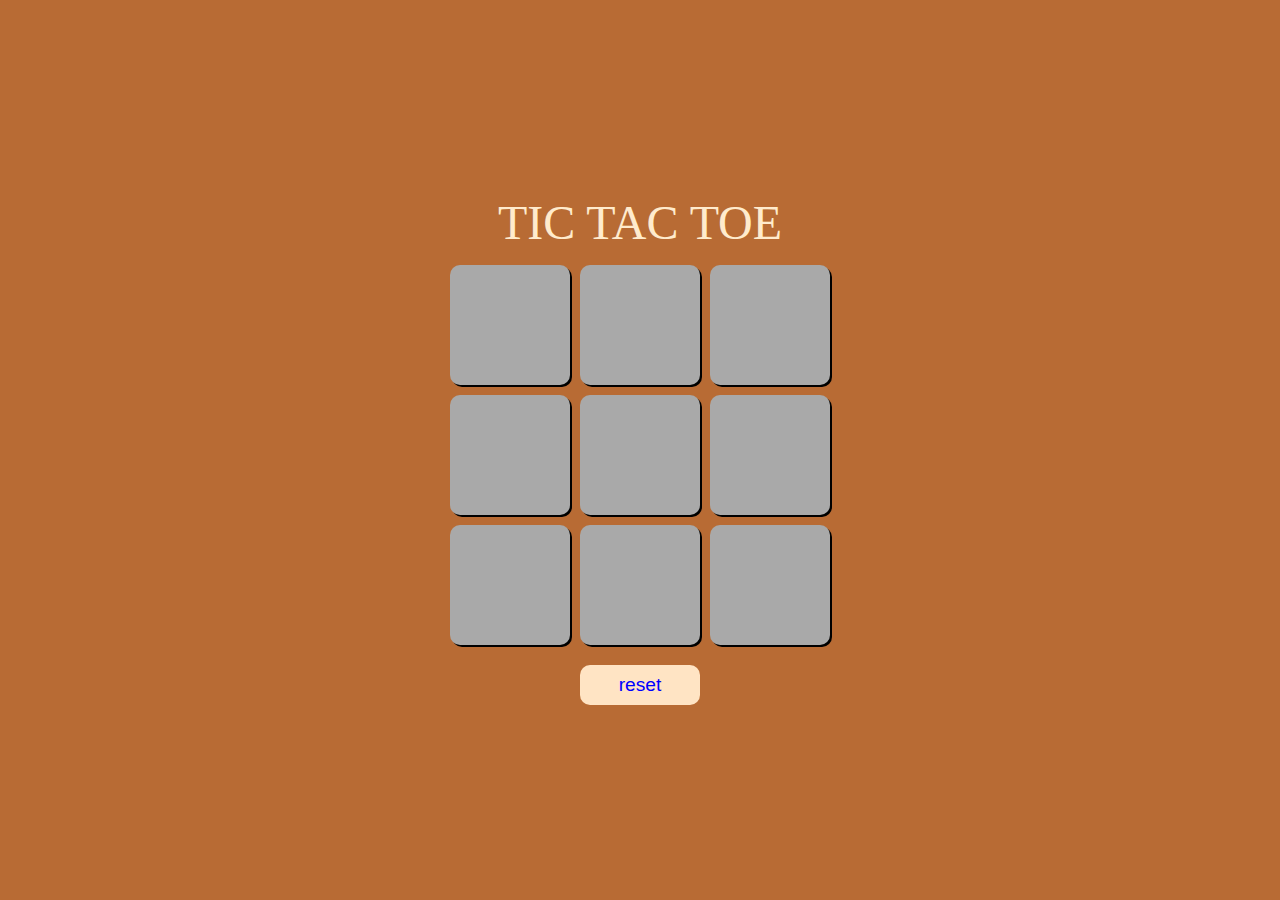
<file: tictoe/index.html>
<!DOCTYPE html>
<html lang="en">
<head>
    <meta charset="UTF-8">
    <meta name="viewport" content="width=device-width, initial-scale=1.0">
    <title>Tic-Tac-Toe</title>
</head>
<style>
    *{padding: 0;margin: 0;}
    .content{
        width: 100vw;
        height: 100vh;
        background-color: rgb(184, 107, 52);
        display: flex;
        flex-direction: column;
        align-items: center;
        justify-content: center;
        gap: 20px;
    }
    .content p{
        font-size: 3em;
        color:blanchedalmond;
        
        height: 50px;

    }
    .container{
        width: 400px;
        /* height: 800px; */
        flex-wrap: wrap;
        display: flex;
        align-items: center;
        justify-content: center;
        align-content:center ;
        gap: 10px;
    }
    .box{
        background-color:darkgray;
        height: 120px;
        width: 120px;
        border-radius: 10px;
        font-size: 5em;
        
        display:flex ;
        align-items: center;
        justify-content: center;
        color:darkcyan;
        box-shadow: 2px 2px black;
    }
    .btn{
        width: 120px;
        height: 40px;
        border-radius: 10px;
        background-color: bisque;
        color: blue;
        font-size: larger; 
        border: none;
    }
    .msg-box{
        width: 100vw;
        height: 400px;
        display: flex;
        flex-direction: column;
        align-items: center;
        justify-content: center;
        gap: 20px;
        background-color:rgb(184, 107, 52);
        display: none;
    }
    .msg-text{
        color: bisque;
        font-size:35px;
    }
    .butns{
        display: flex;
        gap: 10px;
    }
    .new{
        width: 150px;
        height: 60px;
        background-color: aquamarine;
        border: none;
        border-radius: 15px;
        font-size: larger;
    }
    .rematch{
        width: 150px;
        height: 60px;
        background-color:aqua;
        border: none;
        border-radius: 15px;
        font-size: larger;
    }
    .score{
        display: flex;
        gap: 15px;
        font-size: larger;
    }
    .score span{
        display: flex;
    }
    @media (max-width:410px) {
        .container{
            width: 300px;

        }
        .box{
            width: 80px;
            height: 80px;
             font-size: 3em;
        }
    }
</style>
<body>
    <div class="msg-box">
        <p class="msg-text">Winner</p>
        <div class="score">
            <span>X : <p class="xscore"> 3</p></span>
            <span>O : <p class="oscore"> 2</p></span>
            
        </div>
        <div class="butns">
            <button class="rematch">REMATCH</button>
            <button class="new">NEW GAME</button>
        </div>
    </div>
    <div class="content">
        <p>TIC TAC TOE</p>
        <div class="container">
            <div class="box" id="box"></div>
            <div class="box"></div>
            <div class="box"></div>
            <div class="box"></div>
            <div class="box"></div>
            <div class="box"></div>
            <div class="box"></div>
            <div class="box"></div>
            <div class="box"></div>
        </div>
        <button class="btn"> reset</button>
    </div>
</body>
<script>
    console.log("hellow")
    const boxs=document.querySelectorAll(".box")
    const reset= document.querySelector('.btn')
    const msg = document.querySelector(".msg-text")
    const container = document.querySelector(".msg-box")
    const game = document.querySelector(".new")
    const xscore = document.querySelector(".xscore")
    const oscore = document.querySelector(".oscore")
    const rematch = document.querySelector(".rematch")
    
    

    const winpattern= [
        [0,1,2],
        [3,4,5],
        [6,7,8],
        [0,3,6],
        [1,4,7],
        [2,5,8],
        [0,4,8],
        [2,4,6],
    ]

    let player0=true;
    
    boxs.forEach((box) => {
        box.addEventListener("click",()=>{
            if(box.innerHTML===""){
                if(player0){
                    box.innerHTML="O"
                    player0=false;
                }else{
                    box.innerHTML="X"
                    
                    player0=true;
                }

            
            }else{
                alert("box filed")
            }
            checkwinner()

        })
    })
    let xwin=0 , owin =0
    function checkwinner(){
        for(pattern of winpattern){
            let pos1=boxs[pattern[0]].innerText;
            let pos2=boxs[pattern[1]].innerText;
            let pos3=boxs[pattern[2]].innerText;
            
            if(pos1 !="" && pos2 !="" && pos3 != "" ){
                if(pos1==pos2 && pos2==pos3){
                    showwinner(pos1)
                }
            }
           
        }
    }
    function showwinner(winner){
        container.style.display="flex"
        msg.innerText=`Winner is, ${winner}`
        if(player0){
            xwin++;
        }else{
            owin++;
        }
        xscore.innerText=xwin;
        oscore.innerText=owin;
        
        rematch.addEventListener('click',()=>{
            container.style.display="none"
            resette()
        })
        game.addEventListener('click',()=>{
            container.style.display="none"
            xwin=0;
            owin=0;
            if (winner=="O"){
                player0=false;
            }else{
                player0=true;
            }
            resette()

        })

    }
    function resette(){
        boxs.forEach((box)=>{
            box.innerHTML=""
        })
    }
    reset.addEventListener("click",()=>{
        resette()
    })


    
</script>
</html>
</file>
<file: curnnecy converter/style.css>
body, h1, h2, p {
    margin: 0;
    padding: 0;
}


body {
    font-family: 'Amiri', serif; 
    background-color: #f8f9fa;
    color: #333; 
}


.heading {
    margin: 20px 0;
    font-family: 'Lobster', cursive; 
    color: #007bff; 
    filter: drop-shadow(20px 20px 10px black);
}

.container {
    margin-top: 30px;
    padding: 20px;
    background-color: #444343; 
    border-radius: 10px; 
    box-shadow: 20px 20px 20px black;
    color: white; 
}

.main {
    padding: 20px;
}

.form-group {
    margin-bottom: 15px; 
}

.form-control {
    border-radius: 5px; 
    border: 1px solid #ccc; 
    padding: 10px; 
    font-size: 16px; 
    height: auto; 
    box-sizing: border-box; 
}


.input-group {
    margin-bottom: 15px 
}


.form-control {
    width: 100%; 
    box-sizing: border-box; 
}

.form-control option {
    white-space: nowrap; 
}


.btn {
    border-radius: 5px; 
    padding: 10px 20px; 
    font-size: 16px; 
}


.btn-primary {
    background-color: #007bff; 
    border-color: #007bff; 
    color: #ffffff; 
}


.btn-primary.reset {
    background-color: #6c757d; 
    border-color: #6c757d; 
}


.text-center {
    text-align: center;
}


#finalAmount {
    margin-top: 20px;
}

.finalValue {
    color: green; 
    font-weight: bold; 
}
</file>
<file: drawing/style.css>
@import url('https://fonts.googleapis.com/css2?family=Roboto:wght@400;700&display=swap');

* {
  box-sizing: border-box;
}

body {
  background-color: #f5f5f5;
  font-family: 'Roboto', sans-serif;
  display: flex;
  flex-direction: column;
  align-items: center;
  justify-content: center;
  height: 100vh;
  margin: 0;
}

canvas {
  border: 2px solid steelblue;
}

.toolbox {
  background-color: steelblue;
  border: 1px solid slateblue;
  display: flex;
  width: 804px;
  padding: 1rem;
}

.toolbox > * {
  background-color: #fff;
  border: none;
  display: inline-flex;
  align-items: center;
  justify-content: center;
  font-size: 2rem;
  height: 50px;
  width: 50px;
  margin: 0.25rem;
  padding: 0.25rem;
  cursor: pointer;
}

.toolbox > *:last-child {
  margin-left: auto;
}
</file>
<file: grade calculator/style.css>
* { 
    margin: 0; 
    padding: 0; 
    box-sizing: border-box; 
    } 
    body { 
    background: #006600; 
    font-size: 12px; 
    } 
    
    .container { 
    flex: 0 1 700px; 
    margin: auto; 
    padding: 10px; 
    } 
    
    .screen-body-item { 
    flex: 1; 
    padding: 50px; 
    } 
    input { 
    margin: 10px 10px 10px; 
    } 
    .showdata { 
    color: black; 
    font-size: 1.2rem; 
    padding-top: 10px; 
    padding-bottom: 10px; 
    }
</file>
<file: tamperature converter/style.css>
body{
    margin-top: 60px;
    text-align:center;
    background: linear-gradient(70deg,blue,purple);
    height: 100vh;

  }
  
  h1 {
    padding-bottom: 0.5rem;
    color:black;

  }

  
  input[type=number] {
    cursor: pointer;
  }
  
  #input-celsius{
    background-color: #52DDCF;
    font-size: 2.5rem;
  }
  
  #input-fahrenheit{
    background-color: #16BAC5;
    font-size: 2.5rem;
  }
  
  #input-kelvin{
    background-color: #42a0d9;
    font-size: 2.5rem;
  }
  
  .form-padding {
    padding: 2rem 1rem;
  }
  
  ::-webkit-input-placeholder {
    color: #FFFFFF !important;
  }
  ::-moz-placeholder {
    color: #FFFFFF !important;
  }
  :-ms-input-placeholder {
    color: #FFFFFF !important;
  }
  :-moz-placeholder {
    color: #FFFFFF !important;
  }
  
  footer{
    padding-top: 1.5rem;
    font-size: 0.7rem;
    line-height: 0.2rem;
    text-align:center;
  }
  
  .icons{
    max-width: 25px;
    height: auto;
  }
</file>
